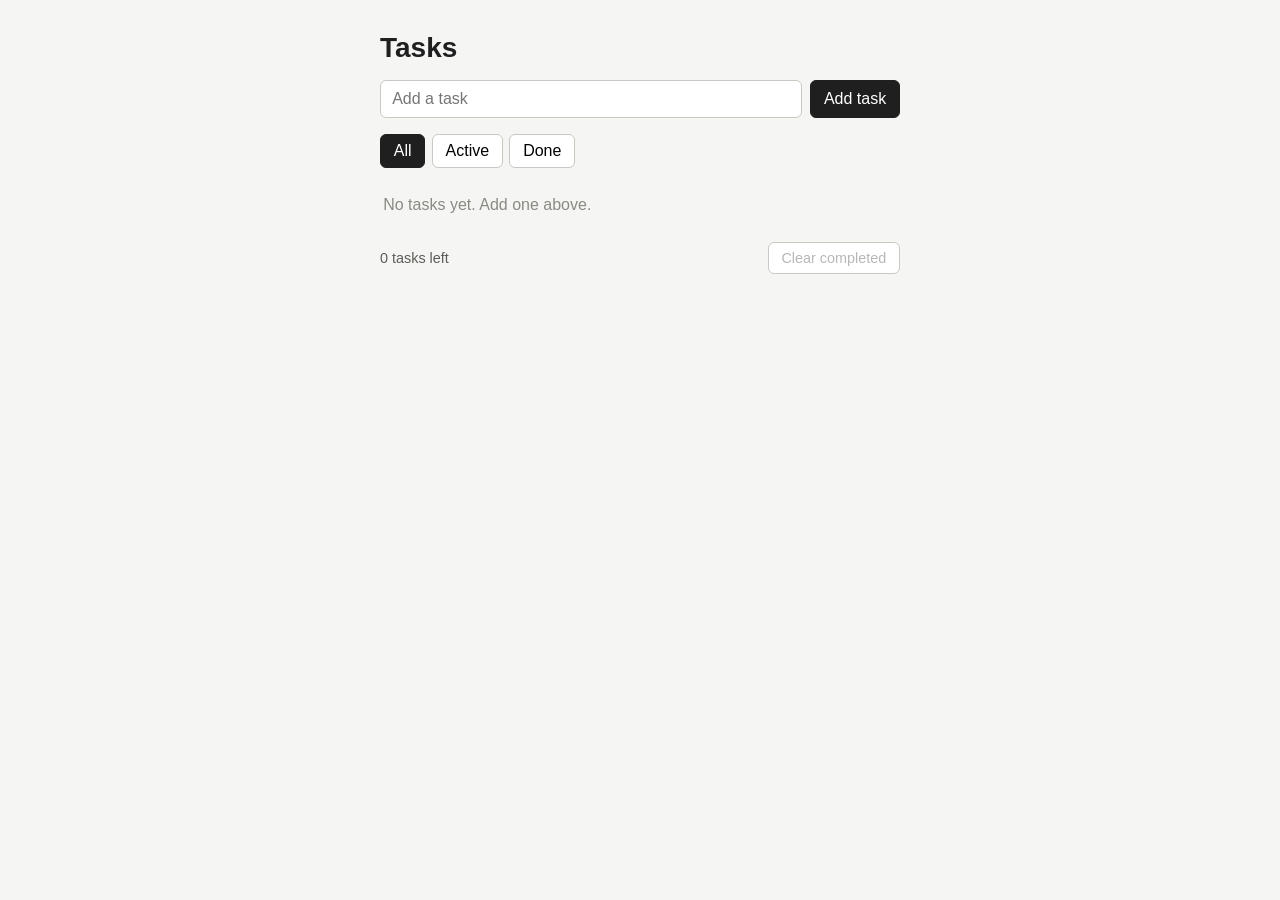
<file: 4 Modular Task Tracker (To-Do List)/index.html>
<!DOCTYPE html>
<html lang="en">

<head>
  <meta charset="UTF-8">
  <meta name="viewport" content="width=device-width, initial-scale=1.0">
  <title>Task Tracker</title>
  <link rel="stylesheet" href="style.css">
</head>

<body>
  <main class="app">
    <h1>Tasks</h1>

    <form id="task-form" class="task-form">
      <input id="task-input" type="text" placeholder="Add a task" aria-label="New task" autocomplete="off" required>
      <button type="submit">Add task</button>
    </form>

    <nav id="filters" class="filters" aria-label="Filter tasks">
      <button data-filter="all" class="active">All</button>
      <button data-filter="active">Active</button>
      <button data-filter="done">Done</button>
    </nav>

    <ul id="task-list" class="task-list"></ul>

    <footer class="footer">
      <span id="task-count"></span>
      <button id="clear-done" type="button">Clear completed</button>
    </footer>
  </main>

  <script src="index.js"></script>
</body>

</html>
</file>
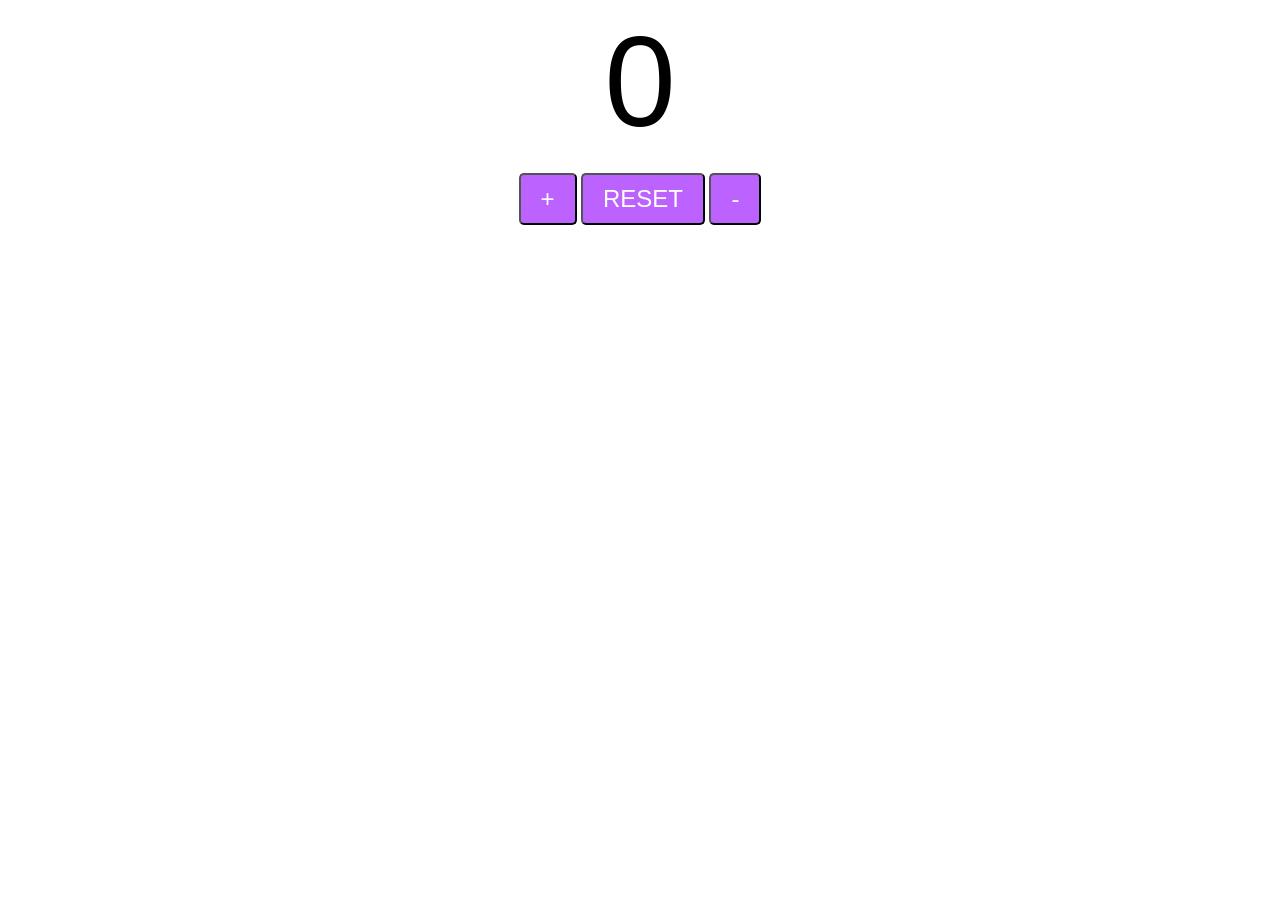
<file: 1 Interactive Counter & Temperature Converter/Interactive Counter/index.html>
<!DOCTYPE html>
<html lang="en">

<head>
  <meta charset="UTF-8">
  <meta name="viewport" content="width=device-width, initial-scale=1.0">
  <title>Test</title>
  <link rel="stylesheet" href="style.css">
</head>

<body>
  <label id="countLabel">0</label> <br>
  <div id="btnBox">
    <button id="incrBtn" class="btn">+</button>
    <button id="resetBtn" class="btn">RESET</button>
    <button id="decrBtn" class="btn">-</button>
  </div>
  <script src="index.js"></script>
</body>

</html>
</file>
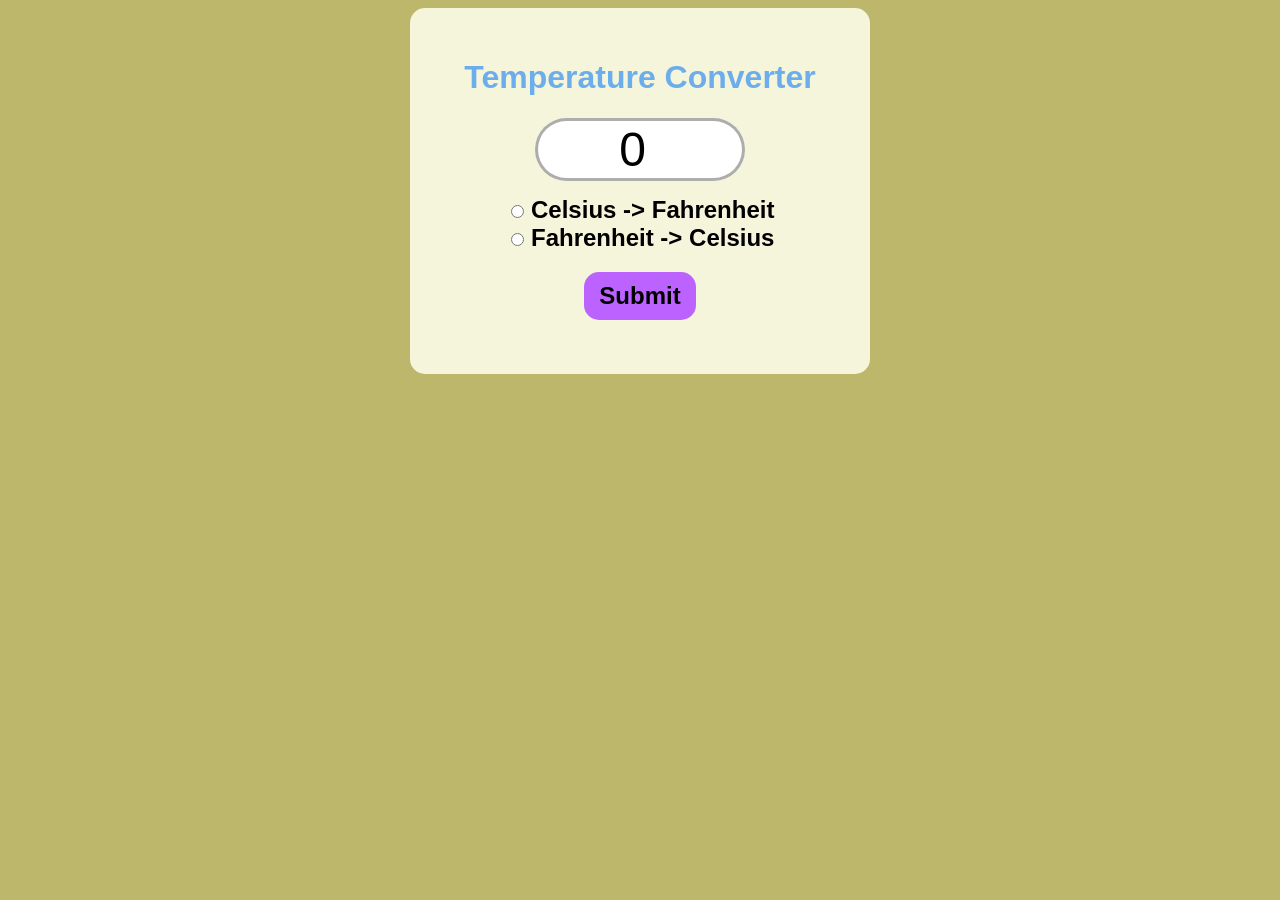
<file: 1 Interactive Counter & Temperature Converter/Temperature Converter/index.html>
<!DOCTYPE html>
<html lang="en">

<head>
  <meta charset="UTF-8">
  <meta name="viewport" content="width=device-width, initial-scale=1.0">
  <title>Test</title>
  <link rel="stylesheet" href="style.css">
</head>

<body>
  <form>
    <h1>Temperature Converter</h1>
    <input type="number" id="text" value="0"><br>

    <input type="radio" id="toFahrenheit" name="unit">
    <label for="toFahrenheit">Celsius -> Fahrenheit</label><br>

    <input type="radio" id="toCelsius" name="unit">
    <label for="toCelsius">Fahrenheit -> Celsius</label><br>

    <button type="button" onclick="convert()">Submit </button>
    <p id="result"></p>
  </form>
  <script src="index.js"></script>
</body>

</html>
</file>
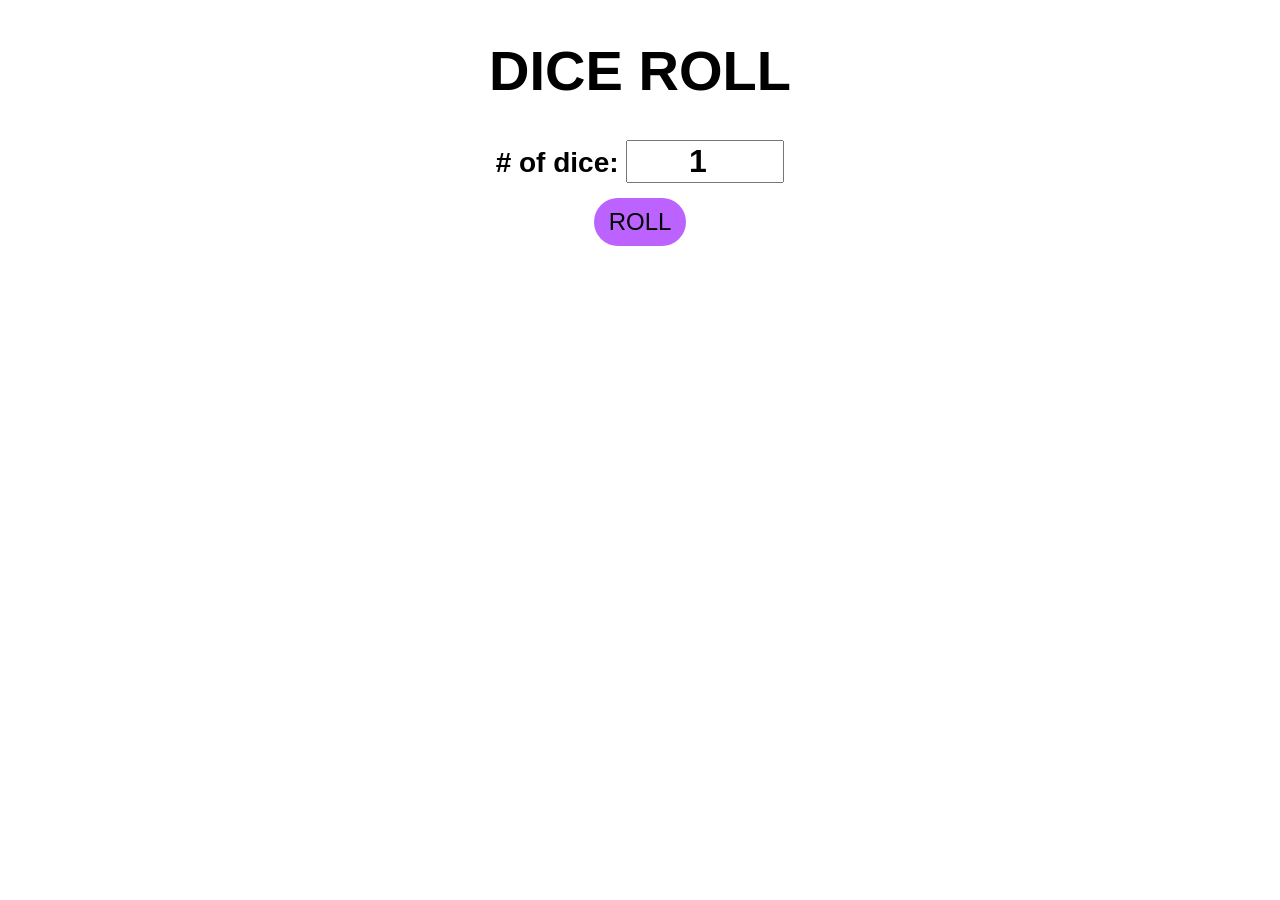
<file: 2 Dice Roller & Random Password Generator/Dice Roller/index.html>
<!DOCTYPE html>
<html lang="en">

<head>
  <meta charset="UTF-8">
  <meta name="viewport" content="width=device-width, initial-scale=1.0">
  <title>Test</title>
  <link rel="stylesheet" href="style.css">
</head>

<body>
  <div id="container">
    <h1>DICE ROLL</h1>
    <label># of dice:</label>
    <input type="number" id="numDice" value="1" min="1"> <br>
    <button onclick="rollDice()">ROLL</button><br>
    <div id="diceResult"></div><br>
    <div id="diceImage"></div><br>
  </div>
  <script src="index.js"></script>
</body>

</html>
</file>
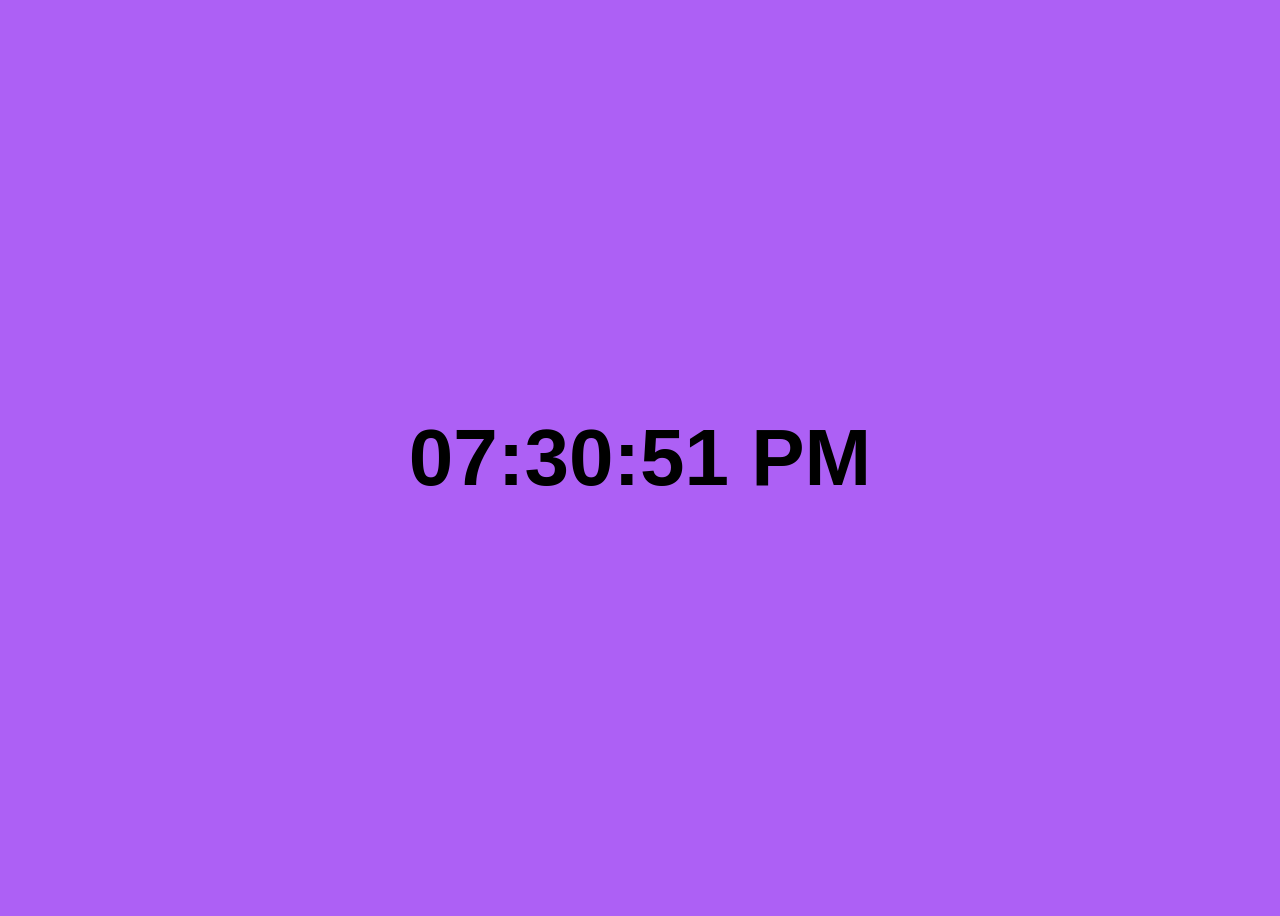
<file: 3 Digital Clock & Precision Stopwatch/Digital Clock/index.html>
<!DOCTYPE html>
<html lang="en">

<head>
  <meta charset="UTF-8">
  <meta name="viewport" content="width=device-width, initial-scale=1.0">
  <title>Test</title>
  <link rel="stylesheet" href="style.css">
</head>

<body>
  <div id="clock-container">
    <div id="clock">00:00:00</div>
  </div>
  <script src="index.js"></script>
</body>

</html>
</file>
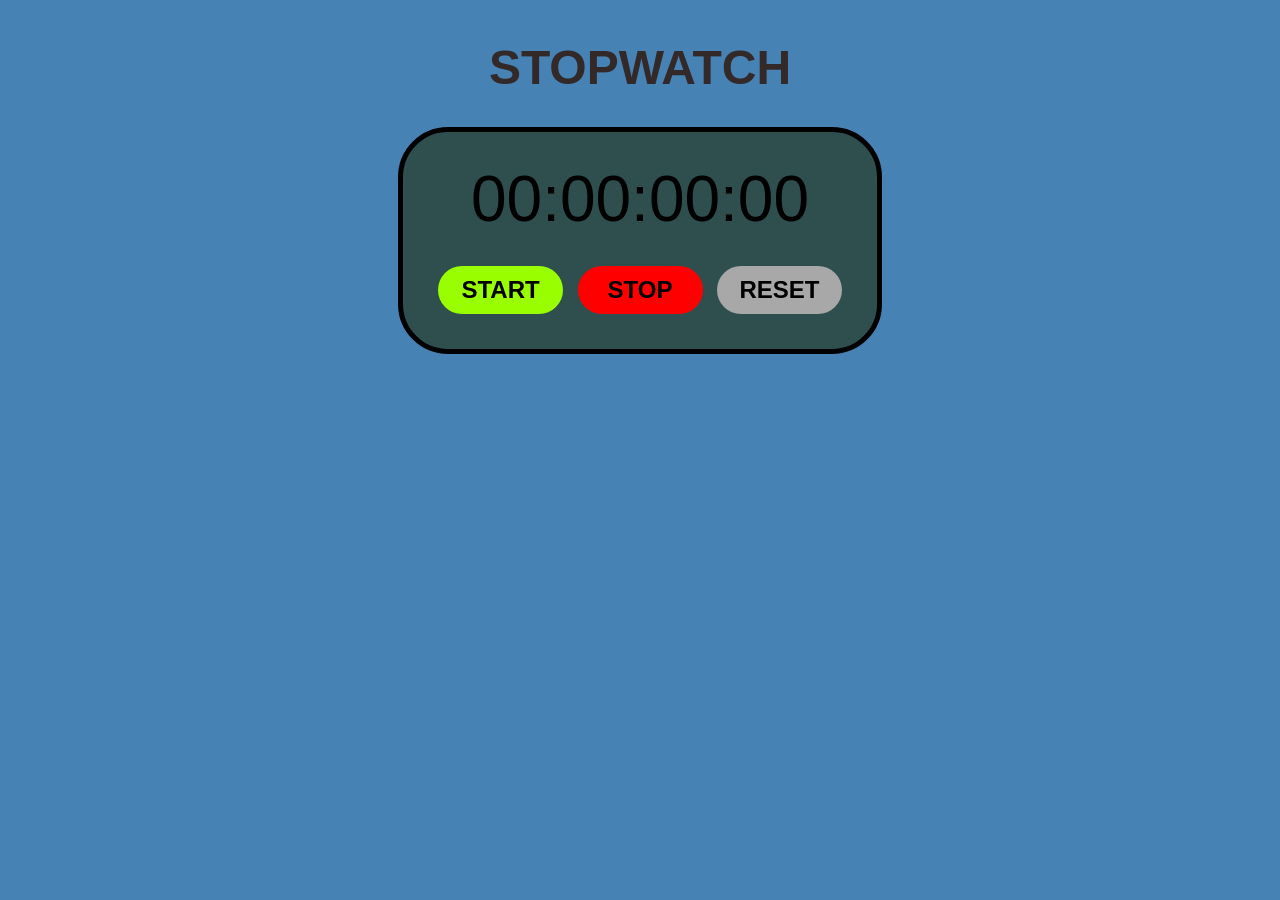
<file: 3 Digital Clock & Precision Stopwatch/Stopwatch/index.html>
<!DOCTYPE html>
<html lang="en">

<head>
  <meta charset="UTF-8">
  <meta name="viewport" content="width=device-width, initial-scale=1.0">
  <title>Test</title>
  <link rel="stylesheet" href="style.css">
</head>

<body>
  <h1 id="heading">STOPWATCH</h1>
  <div id="container">
    <div id="display">
      00:00:00:00
    </div>
    <div id="controls">
      <button id="startBtn" onclick="start()">START</button>
      <button id="stopBtn" onclick="stop()">STOP</button>
      <button id="resetBtn" onclick="reset()">RESET</button>
    </div>
  </div>
  <script src="index.js"></script>
</body>

</html>
</file>
<file: 4 Modular Task Tracker (To-Do List)/style.css>
body {
    font-family: Helvetica, Arial, sans-serif;
    margin: 0;
    background: #f5f5f3;
    color: #1f1f1f;
}

.app {
    max-width: 520px;
    margin: 0 auto;
    padding: 2rem 1rem;
}

h1 { margin: 0 0 1rem; font-size: 1.75rem; }

button, input { font: inherit; }

button {
    cursor: pointer;
    border: 1px solid #c9c9c4;
    background: #fff;
    border-radius: 6px;
    padding: 0.45rem 0.8rem;
}
button:hover { background: #ececE8; }
button:focus-visible, input:focus-visible { outline: 2px solid #2a5bd7; outline-offset: 2px; }

.task-form { display: flex; gap: 0.5rem; margin-bottom: 1rem; }
.task-form input {
    flex: 1;
    padding: 0.55rem 0.7rem;
    border: 1px solid #c9c9c4;
    border-radius: 6px;
}
.task-form button { background: #1f1f1f; color: #fff; border-color: #1f1f1f; }
.task-form button:hover { background: #3a3a3a; }

.filters { display: flex; gap: 0.4rem; margin-bottom: 0.75rem; }
.filters button.active { background: #1f1f1f; color: #fff; border-color: #1f1f1f; }

.task-list { list-style: none; margin: 0; padding: 0; }
.task {
    display: flex;
    align-items: center;
    gap: 0.6rem;
    padding: 0.6rem 0.2rem;
    border-bottom: 1px solid #ddddd8;
}
.task label { flex: 1; cursor: pointer; overflow-wrap: anywhere; }
.task.done label { text-decoration: line-through; color: #8a8a85; }
.task .delete { border: none; background: none; color: #8a8a85; padding: 0.2rem 0.5rem; }
.task .delete:hover { color: #b3261e; background: none; }

.empty { color: #8a8a85; padding: 1rem 0.2rem; }

.footer {
    display: flex;
    justify-content: space-between;
    align-items: center;
    margin-top: 0.75rem;
    color: #5c5c58;
    font-size: 0.9rem;
}
</file>
<file: 1 Interactive Counter & Temperature Converter/Interactive Counter/style.css>
body {
    font-family: Helvetica, Arial, sans-serif;
}

#countLabel {
    display: block;
    text-align: center;
    font-size: 8em;
}

#btnBox {
    text-align: center;
}

.btn {
    padding: 10px 20px;
    font-size: 1.5em;
    color: white;
    background-color: rgb(187, 98, 255);
    border-radius: 5px;
    cursor: pointer;
    transition: background-color 0.25s;
}

.btn:hover {
    background-color: rgb(152, 19, 254);
}
</file>
<file: 1 Interactive Counter & Temperature Converter/Temperature Converter/style.css>
body {
    font-family: Helvetica, Arial, sans-serif;
    background-color: darkkhaki;
}

h1 {
    color: rgb(108, 174, 235);
}

form {
    background-color: beige;
    text-align: center;
    max-width: 400px;
    margin: auto;
    padding: 30px;
    border-radius: 15px;
}

#text {
    width: 50%;
    text-align: center;
    font-size: 3em;
    border: 3px solid rgba(0, 0, 0, 0.322);
    border-radius: 50px;
    margin-bottom: 15px;
}

label {
    font-size: 1.5rem;
    font-weight: bold;
}

button {
    margin-top: 20px;
    background-color: rgb(187, 98, 255);
    font-weight: bolder;
    font-size: 1.5rem;
    border: none;
    padding: 10px 15px;
    border-radius: 15px;
    cursor: pointer;
}


button:hover {
    background-color: rgb(152, 19, 254);
}

#result {
    font-size: 1.5em;
    font-weight: bold;
}
</file>
<file: 2 Dice Roller & Random Password Generator/Dice Roller/style.css>
body {
    font-family: Helvetica, Arial, sans-serif;
}

#container {
    text-align: center;
    font-size: 1.75rem;
    font-weight: bold;
}

button {
    font-family: Helvetica, Arial, sans-serif;
    font-size: 1.5rem;
    padding: 10px 15px;
    border: none;
    border-radius: 50px;
    background-color: rgb(187, 98, 255);
    margin-top: 15px;
    /*font-weight: bold;*/
}

button:hover {
    background-color: rgb(152, 19, 254);
    font-weight: bolder;
}

input {
    font-size: 2rem;
    width: 150px;
    text-align: center;
    font-weight: bold;
}

#diceResult {
    margin: 25px;
}

#diceImage img {
    width: 150px;
    margin: 5px;
}
</file>
<file: 3 Digital Clock & Precision Stopwatch/Digital Clock/style.css>
body {
    font-family: Helvetica, Arial, sans-serif;
    background-color: rgb(173, 96, 245);
}

#clock-container {
    display: flex;
    justify-content: center;
    align-items: center;
    height: 100vh;
}

#clock {
    font-family: Helvetica, Arial, sans-serif;
    font-size: 5rem;
    font-weight: bold;
    text-align: center;
}
</file>
<file: 3 Digital Clock & Precision Stopwatch/Stopwatch/style.css>
body {
    font-family: Helvetica, Arial, sans-serif;
    display: flex;
    flex-direction: column;
    align-items: center;
    background-color: steelblue;
}

#heading {
    font-size: 3rem;
    color: rgb(52, 41, 41);
}

#container {
    display: flex;
    flex-direction: column;
    align-items: center;
    border: 5px solid;
    border-radius: 50px;
    padding: 30px;
    background-color: darkslategrey;
}

#display {
    font-size: 4rem;
    margin-bottom: 25px;
}

#controls button {
    font-family: Helvetica, Arial, sans-serif;
    font-size: 1.5rem;
    font-weight: bold;
    padding: 10px 20px;
    margin: 5px;
    min-width: 125px;
    border: none;
    border-radius: 50px;
    cursor: pointer;
}

#startBtn {
    background-color: hsl(84, 100%, 50%);
}

#stopBtn {
    background-color: hsl(0, 100%, 50%);
}

#resetBtn {
    background-color: hsl(0, 0%, 66%);
}

#startBtn:hover {
    background-color: hsl(84, 100%, 40%);
}

#stopBtn:hover {
    background-color: hsl(0, 100%, 40%);
}

#resetBtn:hover {
    background-color: hsl(0, 0%, 56%);
}
</file>
